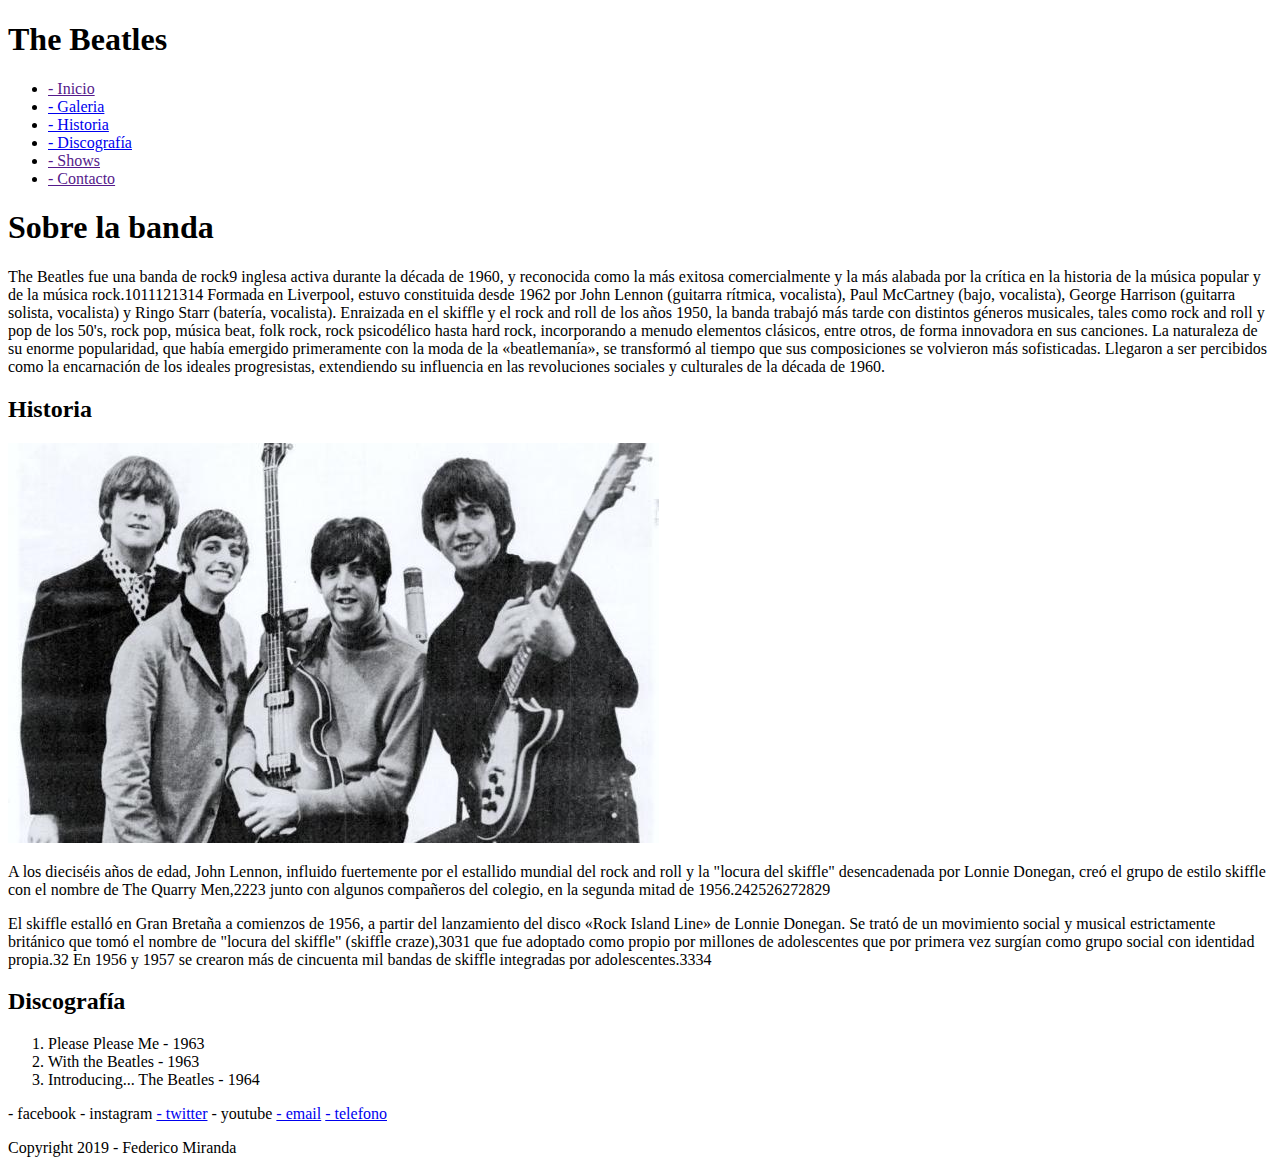
<file: clase03/index.html>
<!DOCTYPE html>
<html lang="es-ar" dir="ltr">
    <head>
        <meta charset="utf-8" />
        <title>The Beatles</title>
    </head>
    <body>
        <header>
            <h1>The Beatles</h1>
            
            <nav class="menu">
                <ul>
                    <li><a href="">- Inicio</a></li>
                    <li><a href="secciones/galeria.html">- Galeria</a></li>
                    <li><a href="#historia">- Historia</a></li>
                    <li><a href="#discografia">- Discografía</a></li>
                    <li><a href="">- Shows</a></li>
                    <li><a href="">- Contacto</a></li>
                </ul>
            </nav>
        </header>

        <main>
            <article>
                <h1>Sobre la banda</h1>

                <p>The Beatles fue una banda de rock9​ inglesa activa durante la década de 1960, y reconocida como la más exitosa comercialmente y la más alabada por la crítica en la historia de la música popular y de la música rock.10​11​12​13​14​ Formada en Liverpool, estuvo constituida desde 1962 por John Lennon (guitarra rítmica, vocalista), Paul McCartney (bajo, vocalista), George Harrison (guitarra solista, vocalista) y Ringo Starr (batería, vocalista). Enraizada en el skiffle y el rock and roll de los años 1950, la banda trabajó más tarde con distintos géneros musicales, tales como rock and roll y pop de los 50's, rock pop, música beat, folk rock, rock psicodélico hasta hard rock, incorporando a menudo elementos clásicos, entre otros, de forma innovadora en sus canciones. La naturaleza de su enorme popularidad, que había emergido primeramente con la moda de la «beatlemanía», se transformó al tiempo que sus composiciones se volvieron más sofisticadas. Llegaron a ser percibidos como la encarnación de los ideales progresistas, extendiendo su influencia en las revoluciones sociales y culturales de la década de 1960.</p>
            </article>
        </main>

        <section id="historia">
            <h2>Historia</h2>

            <!-- <img src="https://www.cooperativa.cl/noticias/site/artic/20180828/imag/foto_0000000120180828121217.jpg" alt="John, George, Paul y Ringo"> -->
            <img src="imagenes/beatles.jpg" alt="" id="img_historia">

            <p>A los dieciséis años de edad, John Lennon, influido fuertemente por el estallido mundial del rock and roll y la "locura del skiffle" desencadenada por Lonnie Donegan, creó el grupo de estilo skiffle con el nombre de The Quarry Men,22​23​ junto con algunos compañeros del colegio, en la segunda mitad de 1956.24​25​26​27​28​29​</p>
            <p>El skiffle estalló en Gran Bretaña a comienzos de 1956, a partir del lanzamiento del disco «Rock Island Line» de Lonnie Donegan. Se trató de un movimiento social y musical estrictamente británico que tomó el nombre de "locura del skiffle" (skiffle craze),30​31​ que fue adoptado como propio por millones de adolescentes que por primera vez surgían como grupo social con identidad propia.32​ En 1956 y 1957 se crearon más de cincuenta mil bandas de skiffle integradas por adolescentes.33​34​</p>
        </section>
        
        <section>
            <h2 id="discografia">Discografía</h2>

            <ol>
                <li>Please Please Me - 1963</li>
                <li>With the Beatles - 1963</li>
                <li>Introducing... The Beatles - 1964</li>
            </ol>
        </section>

        <footer>
            <nav>
                - facebook
                - instagram
                <a href="https://twitter.com/thebeatles" target="_blank">- twitter</a>
                - youtube
                <a href="mailto:federico.mirandaa@gmail.com">- email</a>
                <a href="tel:541112345678">- telefono</a>
            </nav>

            <p>Copyright 2019 - Federico Miranda</p>
        </footer>
    </body>
</html>
</file>
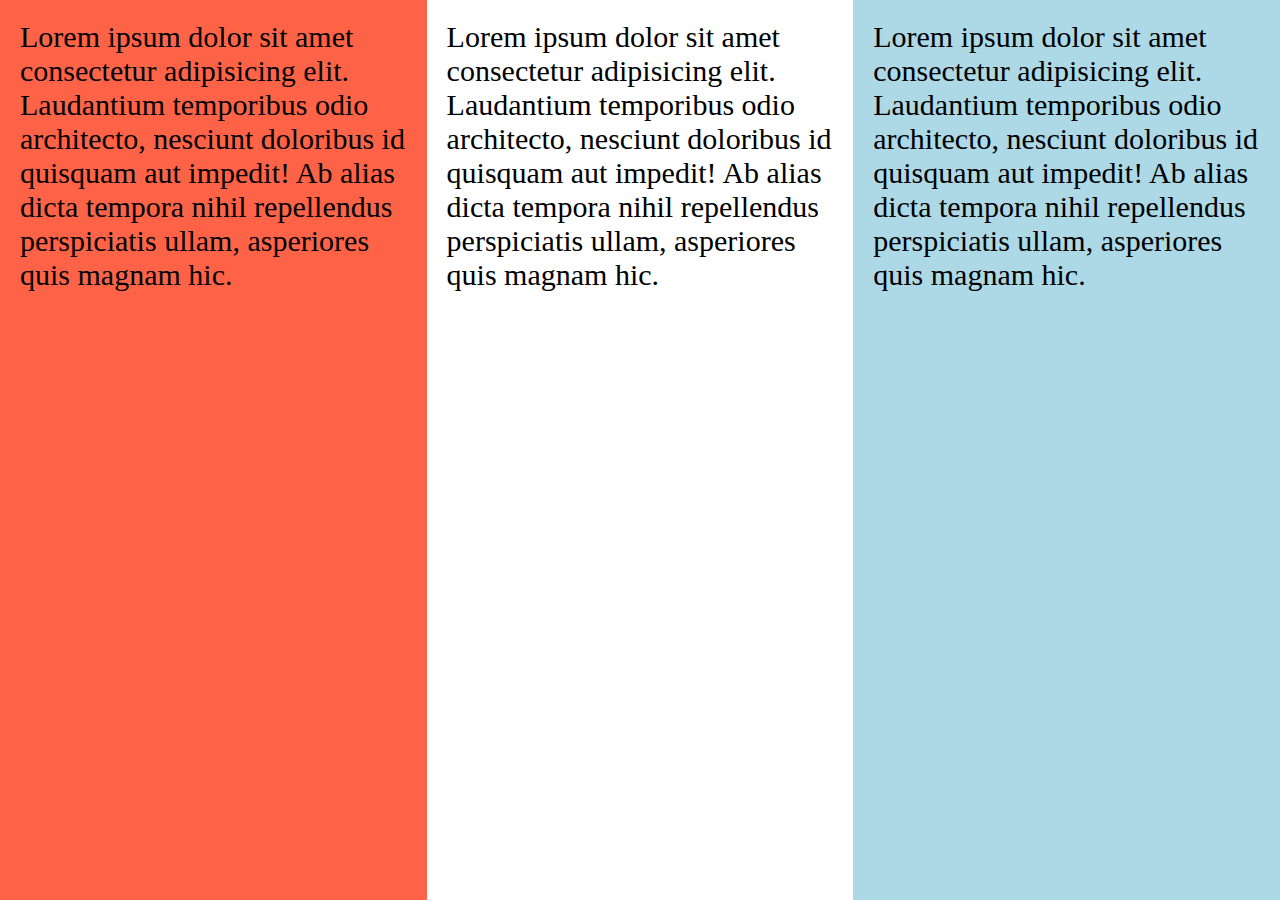
<file: clase07/display/index.html>
<!DOCTYPE html>
<html lang="es">
<head>
    <meta charset="UTF-8">
    <title>Columnas</title>
    <link rel="stylesheet" href="css/estilos.css">
</head>
<body>
    <section class="izq">
        <p>Lorem ipsum dolor sit amet consectetur adipisicing elit. Laudantium temporibus odio architecto, nesciunt doloribus id quisquam aut impedit! Ab alias dicta tempora nihil repellendus perspiciatis ullam, asperiores quis magnam hic.</p>
    </section><!--
    --><section class="med">
        <p>Lorem ipsum dolor sit amet consectetur adipisicing elit. Laudantium temporibus odio architecto, nesciunt doloribus id quisquam aut impedit! Ab alias dicta tempora nihil repellendus perspiciatis ullam, asperiores quis magnam hic.</p>
    </section><!--
    --><section class="der">
        <p>Lorem ipsum dolor sit amet consectetur adipisicing elit. Laudantium temporibus odio architecto, nesciunt doloribus id quisquam aut impedit! Ab alias dicta tempora nihil repellendus perspiciatis ullam, asperiores quis magnam hic.</p>
    </section>
</body>
</html>
</file>
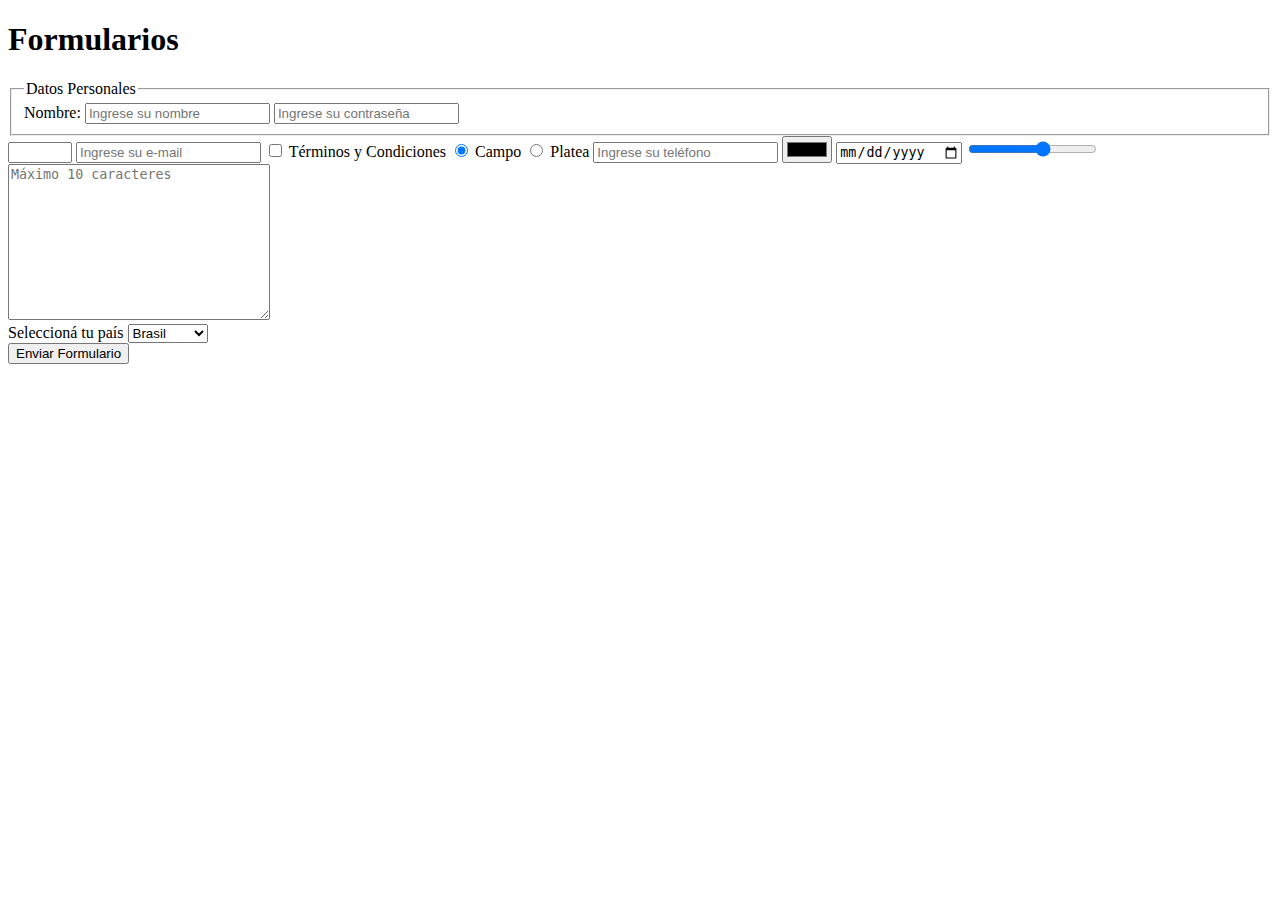
<file: clase3.html>
<!DOCTYPE html>
<html lang="es">
    <head>
        <meta charset="utf-8">
        <title> Formularios </title>
    </head>
        <body>
            <main>
                <h1>Formularios</h1>

                <form action="#" method="get" enctype="multipart/form-data">
                    
                    <fieldset>
                    <legend> Datos Personales </legend>
                            <label for="ATR"> Nombre: </label>
            
                            <input type="text" name="nombre" placeholder="Ingrese su nombre" required autocomplete="off" id="ATR"> 
        
                            <input type="password" name="pass"placeholder="Ingrese su contraseña">
                    </fieldset>
                   
                    
                    <input type="number" name="edad" min="1" max="120">

                    <input type="email" name="email" placeholder="Ingrese su e-mail">

                    <input type="checkbox" name="Aceptar" id="tyc"> <label for="tyc"> Términos y Condiciones</label>

                    <label> <input type="radio" name="sector" checked> Campo </label>
                    
                    <label> <input type="radio" name="sector"> Platea

                    </label>

                    <input type="tel" name="telefono" placeholder="Ingrese su teléfono">

                    <input type="color" name="color">

                    <input type="date" name="cumple">

                    <input type="range" name="rango" min="0" max="50" step="10">

                    <textarea name="mensaje" cols="30" rows="10" minlength="3" maxlength="10" placeholder="Máximo 10 caracteres"></textarea> 
                    
                    <div>
                            <label> Seleccioná tu país </label>  

                            <select name="País">
                                    <option value="F">Brasil</option>
                                    <option value="M">Argentina</option>
                                    <option value="S">Uruguay</option>
                            </select>

                    </div>
                 
                        
                                      
            
                    
                    <input type="submit" value="Enviar Formulario">

                </form>
            </main>
        </body>
   
</html>
</file>
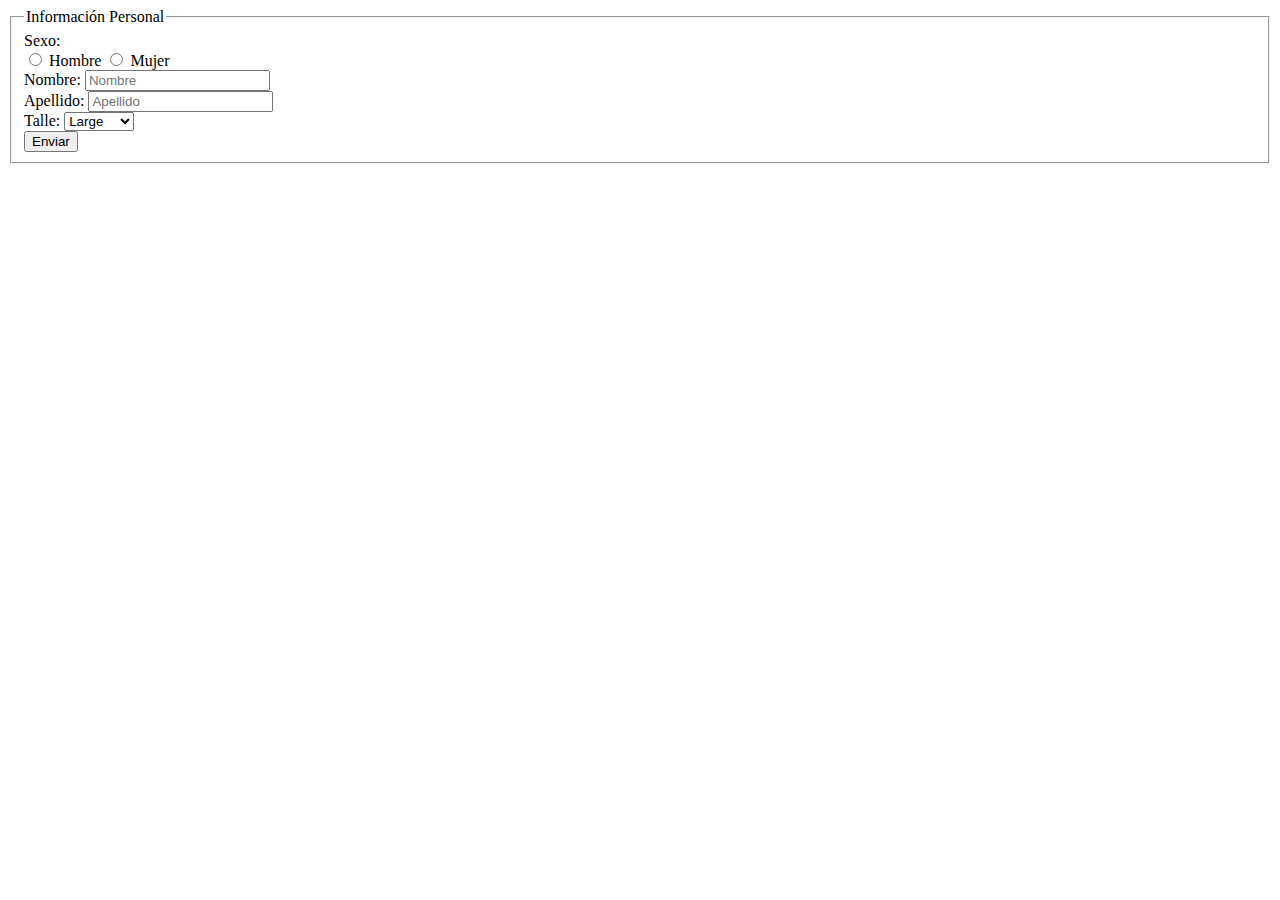
<file: desafio_formulario.html>
<!DOCTYPE html>
<html lang="es">
    <head>
        <meta charset="utf-8">
        
    </head>
        <body>
            <main>

                <form action="#" method="get" enctype="multipart/form-data">
                    
                    <fieldset>
                    <legend> Información Personal </legend>

                    <div>
                    <label for="Sexo">Sexo:</label>
                    </div>

                    <label> <input type="radio" name="Sexo"> Hombre </label>
                    
                    <label> <input type="radio" name="Sexo"> Mujer </label>

                <div>

                    <label for="NOM"> Nombre: </label>
            
                    <input type="text" name="Nombre" placeholder="Nombre" id="NOM"> 
                </div>

                <div>
                    <label for="AP"> Apellido: </label>

                    <input type="text" name="Apellido" placeholder="Apellido" id="AP"> 
                </div>

                <div>
                    <label for="Talle"> Talle: </label>
                

                    <form>
                        <select name="talles">
                          <option value="L">Large</option>
                          <option value="M">Medium</option>
                          <option value="S">Small</option>
                        </select>
                      </form>
                </div>
                
                <input type="submit" value="Enviar">
                    
        
                
                    </fieldset>

                </form>
            </main>
        </body>
   
</html>
</file>
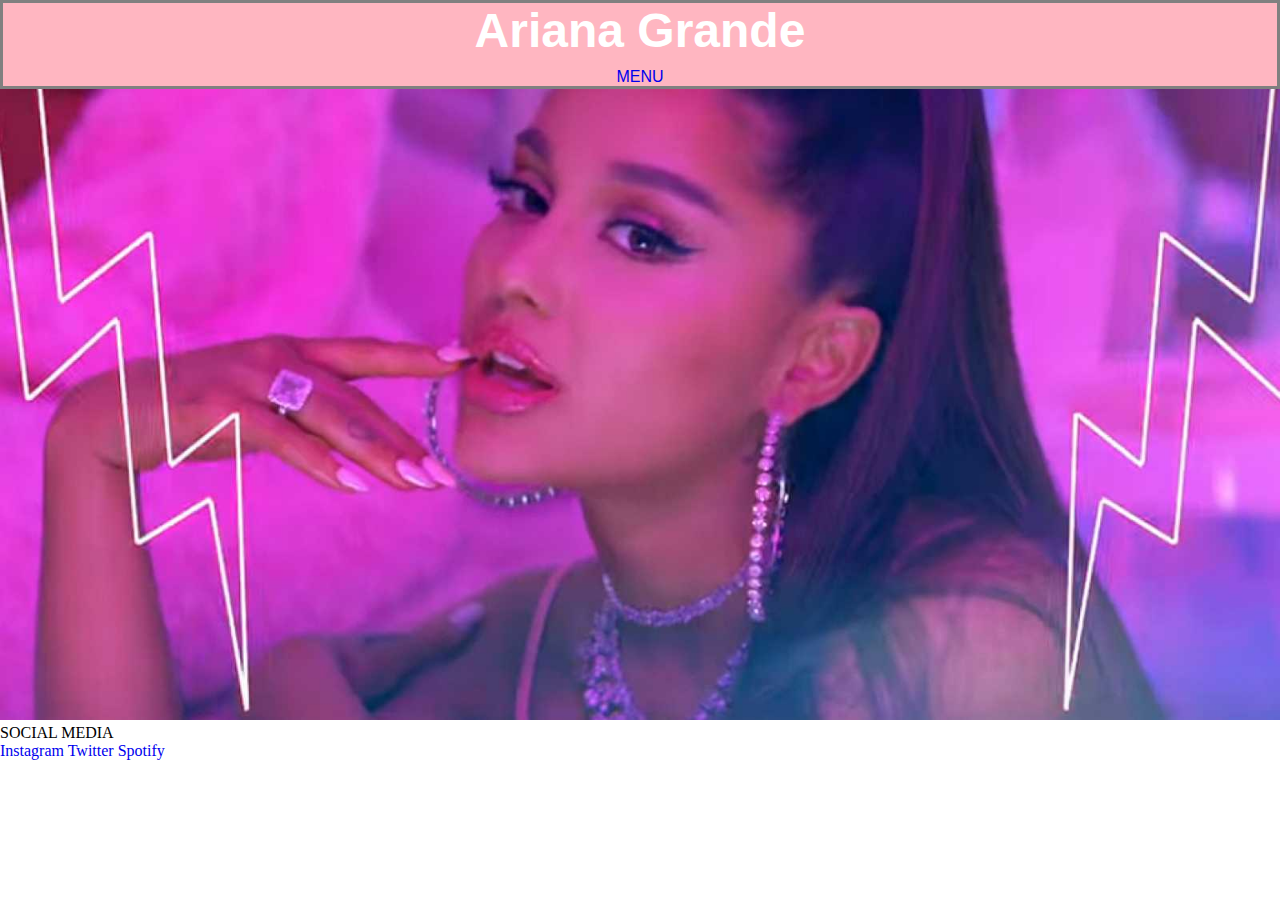
<file: ArianaG/Ari.html>
<!DOCTYPE html>
<html lang="en">
<head>
    <meta charset="UTF-8">
    <meta name="viewport" content="width=device-width, initial-scale=1.0">
    <meta http-equiv="X-UA-Compatible" content="ie=edge">
    <link rel="stylesheet" href="estilos.css";>
    <title>Ariana Grande</title>
</head>
<body>
    <header>
   
     <div class="contenedor">
         <h1 class="titulo">Ariana Grande</h1>
            <nav>
                <ul class="menu">
                   <li>
                        <a href="#">MENU</a>
                        <ul class="submenu">
                            <li><a href="#">GALLERY</a></li>
                            <li><a href="#">MUSIC</a></li>
                            <li><a href="#">EVENTS</a></li>
                        </ul>
                    </li>
                        
                </ul>
            </nav>
    </div>

        <img src="IMAGES/ariana_03.jpg" width="100%">
       </header>

                
                <footer>
        
                    <p>SOCIAL MEDIA</p>
                    <nav>
        
                    <a href="http://instagram.com/ArianaGrande" target="_blank"> Instagram </a>
                    <a href="http://twitter.com/arianagrande" target="_blank"> Twitter</a> 
                    <a href="https://open.spotify.com/artist/66CXWjxzNUsdJxJ2JdwvnR" target="_blank"> Spotify</a>
        
                </nav>
                   
        
                
                </footer>
            </body>
    
</body>
</html>
</file>
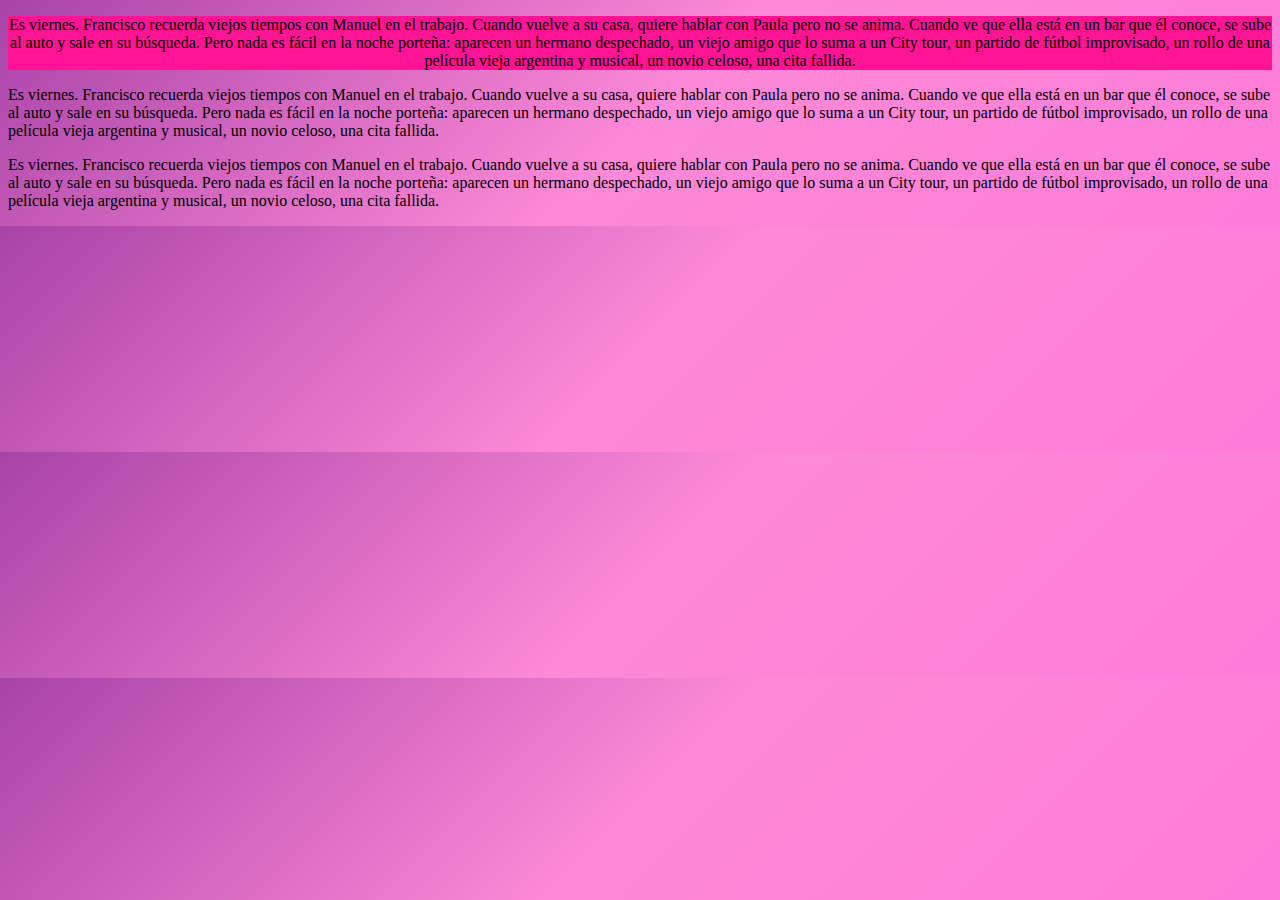
<file: clase06/clase06.html>
<!DOCTYPE html>
<html lang="en">
<head>
    <meta charset="UTF-8">
    <meta name="viewport" content="width=device-width, initial-scale=1.0">
    <meta http-equiv="X-UA-Compatible" content="ie=edge">
    <title>Document</title>
    <link rel="stylesheet" href="estilos.css"

</head>
<body>
        <section>
     <!-- <img src="http://fillmurray.com/500/300" alt="Bill Murray"> -->
    </section>

        <section class="NOTICIAS">
            <article>
                    <p> Es viernes. Francisco recuerda viejos tiempos con Manuel en el trabajo. Cuando vuelve a su casa, quiere hablar con Paula pero no se anima. Cuando ve que ella está en un bar que él conoce, se sube al auto y sale en su búsqueda. Pero nada es fácil en la noche porteña: aparecen un hermano despechado, un viejo amigo que lo suma a un City tour, un partido de fútbol improvisado, un rollo de una película vieja argentina y musical, un novio celoso, una cita fallida. </p>

            </article>

        </section>
  
    <p> Es viernes. Francisco recuerda viejos tiempos con Manuel en el trabajo. Cuando vuelve a su casa, quiere hablar con Paula pero no se anima. Cuando ve que ella está en un bar que él conoce, se sube al auto y sale en su búsqueda. Pero nada es fácil en la noche porteña: aparecen un hermano despechado, un viejo amigo que lo suma a un City tour, un partido de fútbol improvisado, un rollo de una película vieja argentina y musical, un novio celoso, una cita fallida. </p>  
    <p> Es viernes. Francisco recuerda viejos tiempos con Manuel en el trabajo. Cuando vuelve a su casa, quiere hablar con Paula pero no se anima. Cuando ve que ella está en un bar que él conoce, se sube al auto y sale en su búsqueda. Pero nada es fácil en la noche porteña: aparecen un hermano despechado, un viejo amigo que lo suma a un City tour, un partido de fútbol improvisado, un rollo de una película vieja argentina y musical, un novio celoso, una cita fallida. </p> 
</body>
</html>
</file>
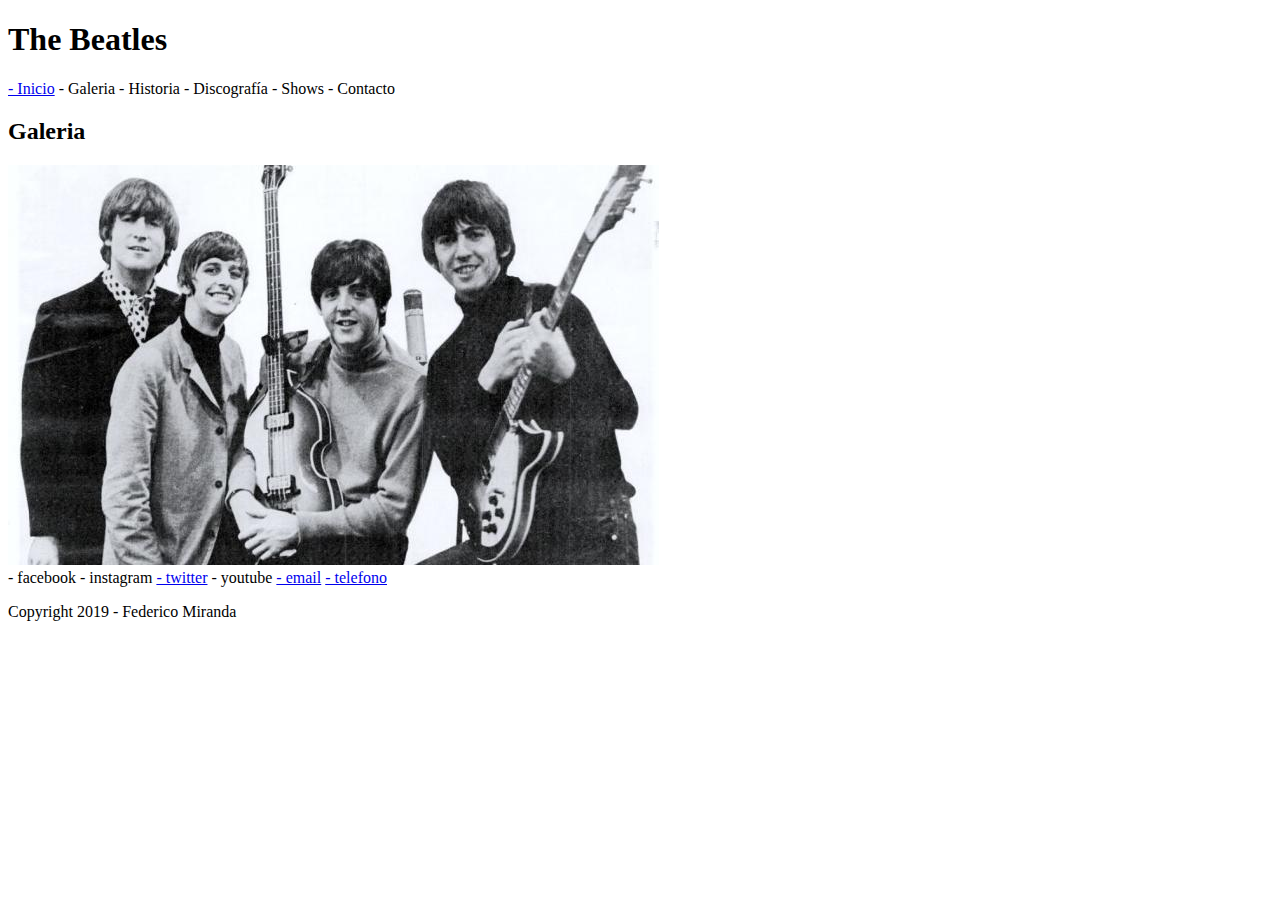
<file: clase03/secciones/galeria.html>
<!DOCTYPE html>
<html lang="es-ar" dir="ltr">
    <head>
        <meta charset="utf-8" />
        <title>Mi primer sitio web</title>
    </head>
    <body>
        <header>
            <h1>The Beatles</h1>
            
            <nav>
                <a href="../index.html">- Inicio</a>
                - Galeria
                - Historia
                - Discografía
                - Shows
                - Contacto 
            </nav>
        </header>
        
        <section>
            <h2>Galeria</h2>

            <img src="../imagenes/beatles.jpg" alt="asdasdasd">

            <!-- 
            <video>
                <source src="../videos/video_ejemplo.mp4" type="video/mp4">
                <source src="" type="">
                <p>Tu navegador no soporta video</p>
            </video>

            <video src="../videos/video_ejemplo.mp4" controls autoplay loop></video>

            <audio src="../audios/audio_ejemplo.mp3" controls></audio>

            <iframe width="560" height="315" src="https://www.youtube.com/embed/hOpeG8W56Wk" frameborder="0" allow="accelerometer; autoplay; encrypted-media; gyroscope; picture-in-picture" allowfullscreen></iframe>

            <iframe src="https://open.spotify.com/embed/album/0PT5m6hwPRrpBwIHVnvbFX" width="300" height="380" frameborder="0" allowtransparency="true" allow="encrypted-media"></iframe>

            <iframe src="https://player.vimeo.com/video/193094897?title=0&byline=0&portrait=0&badge=0" width="640" height="360" frameborder="0" webkitallowfullscreen mozallowfullscreen allowfullscreen></iframe>

            <iframe width="100%" height="300" scrolling="no" frameborder="no" allow="autoplay" src="https://w.soundcloud.com/player/?url=https%3A//api.soundcloud.com/tracks/567093579&color=%232c2c64&auto_play=false&hide_related=false&show_comments=true&show_user=true&show_reposts=false&show_teaser=true&visual=true"></iframe>
            -->
        </section>

        <footer>
            <nav>
                - facebook
                - instagram
                <a href="https://twitter.com/thebeatles" target="_blank">- twitter</a>
                - youtube
                <a href="mailto:federico.mirandaa@gmail.com">- email</a>
                <a href="tel:541112345678">- telefono</a>
            </nav>

            <p>Copyright 2019 - Federico Miranda</p>
        </footer>
    </body>
</html>
</file>
<file: clase07/display/css/estilos.css>
* {
    margin: 0;
    padding: 0;
    list-style: none;
    text-decoration: none;
    box-sizing: border-box;
}

section {
    width: 33.33%;
    height: 100vh;
    display: inline-block;
    vertical-align: top;
    padding: 20px;
}

section p {
    font-size: 30px;
}

.izq {
    background: tomato;
}

.der {
    background: lightblue;
}
</file>
<file: ArianaG/estilos.css>
* {
    margin: 0;
    padding: 0;
    list-style: none;
    text-decoration: none;
    box-sizing: border-box;
}

.titulo {
    font-family: 'Archivo Black', sans-serif;
    font-size: 300%
}

.contenedor {
    width: 80%;
    margin: auto;
    
}

a:hover {
    font-size:10px;
    color:#100;
    }

header .contenedor {
    position: fixed;
    background: lightpink;
    width: 100%;
    border-width: 0,5px;
    border-style: solid;
    border-color: grey
}

nav .menu {
    text-align: center;
    border-width: medium;
    border-style: hidden;
    border-color: grey; 
    font-family: 'Archivo Black', sans-serif;
}

div nav .menu li {
    display: inline-block;
    position: relative;
}

div nav .menu li .submenu {
    display: none;
    position: absolute;
    left: 0;

}

div nav .menu li:hover .submenu {
    display: block;
}

header h1 {
    color: #fff;
    text-align: center;
}

header nav {
    text-align: center;
    margin-top: 10px;
}
</file>
<file: clase06/estilos.css>
section {
    text-align: center;
    background-color: deeppink

}


.noticias {
    width: 50%;
    
}

body {
    background-image: url("../clase06/imagenes/back.jpg");
    /* background-repeat: no-repeat; 
    background-position: top center;*/
    background-size: cover;
    background-attachment: fixed;
    background: rgba(168,67,168,1);
background: -moz-linear-gradient(-45deg, rgba(168,67,168,1) 0%, rgba(168,67,168,1) 0%, rgba(253,137,215,1) 51%, rgba(255,124,216,1) 100%);
background: -webkit-gradient(left top, right bottom, color-stop(0%, rgba(168,67,168,1)), color-stop(0%, rgba(168,67,168,1)), color-stop(51%, rgba(253,137,215,1)), color-stop(100%, rgba(255,124,216,1)));
background: -webkit-linear-gradient(-45deg, rgba(168,67,168,1) 0%, rgba(168,67,168,1) 0%, rgba(253,137,215,1) 51%, rgba(255,124,216,1) 100%);
background: -o-linear-gradient(-45deg, rgba(168,67,168,1) 0%, rgba(168,67,168,1) 0%, rgba(253,137,215,1) 51%, rgba(255,124,216,1) 100%);
background: -ms-linear-gradient(-45deg, rgba(168,67,168,1) 0%, rgba(168,67,168,1) 0%, rgba(253,137,215,1) 51%, rgba(255,124,216,1) 100%);
background: linear-gradient(135deg, rgba(168,67,168,1) 0%, rgba(168,67,168,1) 0%, rgba(253,137,215,1) 51%, rgba(255,124,216,1) 100%);
filter: progid:DXImageTransform.Microsoft.gradient( startColorstr='#a843a8', endColorstr='#ff7cd8', GradientType=1 );



}
</file>
